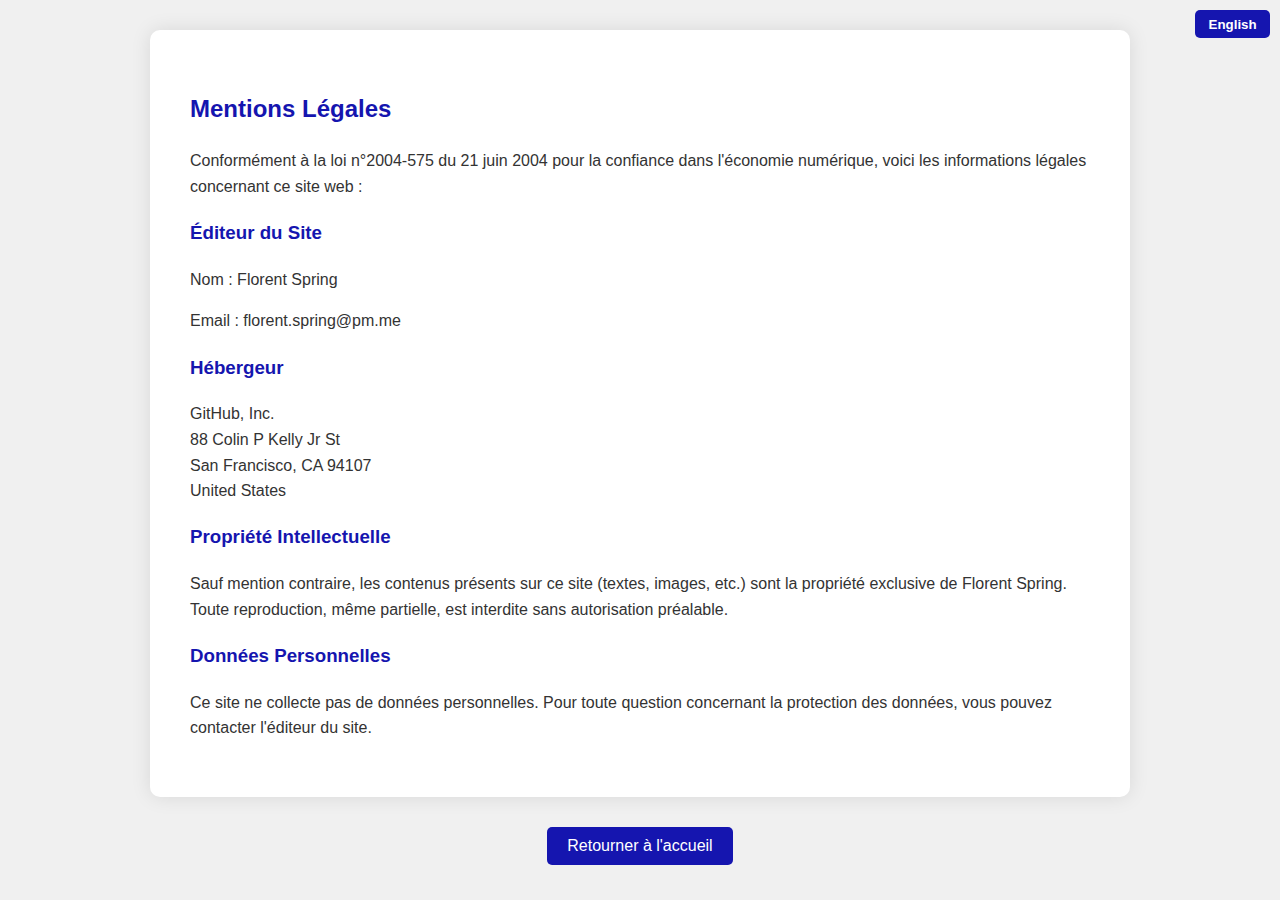
<file: mentions-legales.html>
<!-- mentions-legales.html -->
<!DOCTYPE html>
<html lang="fr">
  <head>
    <meta charset="UTF-8">
    <meta name="viewport" content="width=device-width, initial-scale=1.0">
    <title>Mentions Légales</title>
    <link rel="stylesheet" href="mentions-legales.css">
    <link rel="stylesheet" href="https://cdnjs.cloudflare.com/ajax/libs/font-awesome/6.0.0/css/all.min.css" integrity="sha512-9usAa10IRO0HhonpyAIVpjrylPvoDwiPUiKdWk5t3PyolY1cOd4DSE0Ga+ri4AuTroPR5aQvXU9xC6qOPnzFeg==" crossorigin="anonymous" referrerpolicy="no-referrer" />
  </head>
  <body>
    <!-- Language Toggle Button -->
    <button id="languageToggle">
      <span class="fr">English</span>
      <span class="en" style="display: none;">Français</span>
    </button>
    <!-- Legal Mentions Section -->
    <section id="mentions-legales">
      <h2 class="fr">Mentions Légales</h2>
      <h2 class="en" style="display: none;">Legal Notices</h2>
      <p class="fr">Conformément à la loi n°2004-575 du 21 juin 2004 pour la confiance dans l'économie numérique, voici les informations légales concernant ce site web :</p>
      <p class="en" style="display: none;">In accordance with law n°2004-575 of June 21, 2004 for confidence in the digital economy, here is the legal information regarding this website:</p>
      <h3 class="fr">Éditeur du Site</h3>
      <h3 class="en" style="display: none;">Website Editor</h3>
      <p class="fr">Nom : Florent Spring</p>
      <p class="en" style="display: none;">Name: Florent Spring</p>
      <p class="fr">Email : florent.spring@pm.me</p>
      <p class="en" style="display: none;">Email: florent.spring@pm.me</p>
      <h3 class="fr">Hébergeur</h3>
      <h3 class="en" style="display: none;">Hosting Provider</h3>
      <p>GitHub, Inc. <br> 88 Colin P Kelly Jr St <br> San Francisco, CA 94107 <br> United States </p>
      <h3 class="fr">Propriété Intellectuelle</h3>
      <h3 class="en" style="display: none;">Intellectual Property</h3>
      <p class="fr">Sauf mention contraire, les contenus présents sur ce site (textes, images, etc.) sont la propriété exclusive de Florent Spring. Toute reproduction, même partielle, est interdite sans autorisation préalable.</p>
      <p class="en" style="display: none;">Unless otherwise stated, the content on this site (text, images, etc.) are the exclusive property of Florent Spring. Any reproduction, even partial, is prohibited without prior authorization.</p>
      <h3 class="fr">Données Personnelles</h3>
      <h3 class="en" style="display: none;">Personal Data</h3>
      <p class="fr">Ce site ne collecte pas de données personnelles. Pour toute question concernant la protection des données, vous pouvez contacter l'éditeur du site.</p>
      <p class="en" style="display: none;">This site does not collect personal data. For any questions regarding data protection, you can contact the site editor.</p>
    </section>
    <!-- Return Button Container -->
    <div id="buttonContainer">
      <a href="index.html">
        <button id="returnButton">
          <span class="fr">Retourner à l'accueil</span>
          <span class="en" style="display: none;">Back to Homepage</span>
        </button>
      </a>
    </div>
    <!-- JavaScript -->
    <script src="script-mentions-legales.js"></script>
  </body>
</html>
</file>
<file: mentions-legales.css>
/* mention-légales.css */

/* General Body Styles */
body {
    font-family: "Roboto", sans-serif;
    margin: 0;
    padding: 0;
    color: #333;
    line-height: 1.6;
    background-color: #f0f0f0;
  }
  
  /* Heading Styles */
  h2 {
    color: #1515af;
  }
  
  h3 {
    color: #1515af;
  }
  
  /* Link Styles */
  a {
    text-decoration: none;
  }
  
  /* Section Styles */
  section {
    padding: 40px;
    margin: 30px auto;
    max-width: 900px;
    background-color: #fff;
    border-radius: 10px;
    box-shadow: 0 0 20px rgba(0, 0, 0, 0.1);
  }
  
  /* Language Toggle Styles */
  #languageToggle {
    background-color: #1515af;
    color: #fff;
    border: none;
    padding: 0.5em 1em;
    cursor: pointer;
    border-radius: 5px;
    position: absolute;
    top: 10px;
    right: 10px;
    z-index: 1000;
  }
  
  #languageToggle span {
    font-weight: bold;
  }
  
  /* Return Button Styles */
  #buttonContainer {
    display: flex;
    justify-content: center;
  }
  
  #returnButton {
    background-color: #1515af;
    border: none;
    color: white;
    padding: 10px 20px;
    text-align: center;
    text-decoration: none;
    display: inline-block;
    font-size: 16px;
    cursor: pointer;
    border-radius: 5px;
    transition: background-color 0.3s ease;
  }
  
  #returnButton:hover {
    background-color: #0d0d7a;
  }
  
  /* Language Display Styles */
  .fr {
    display: block;
  }
  
  .en {
    display: none;
  }
</file>
